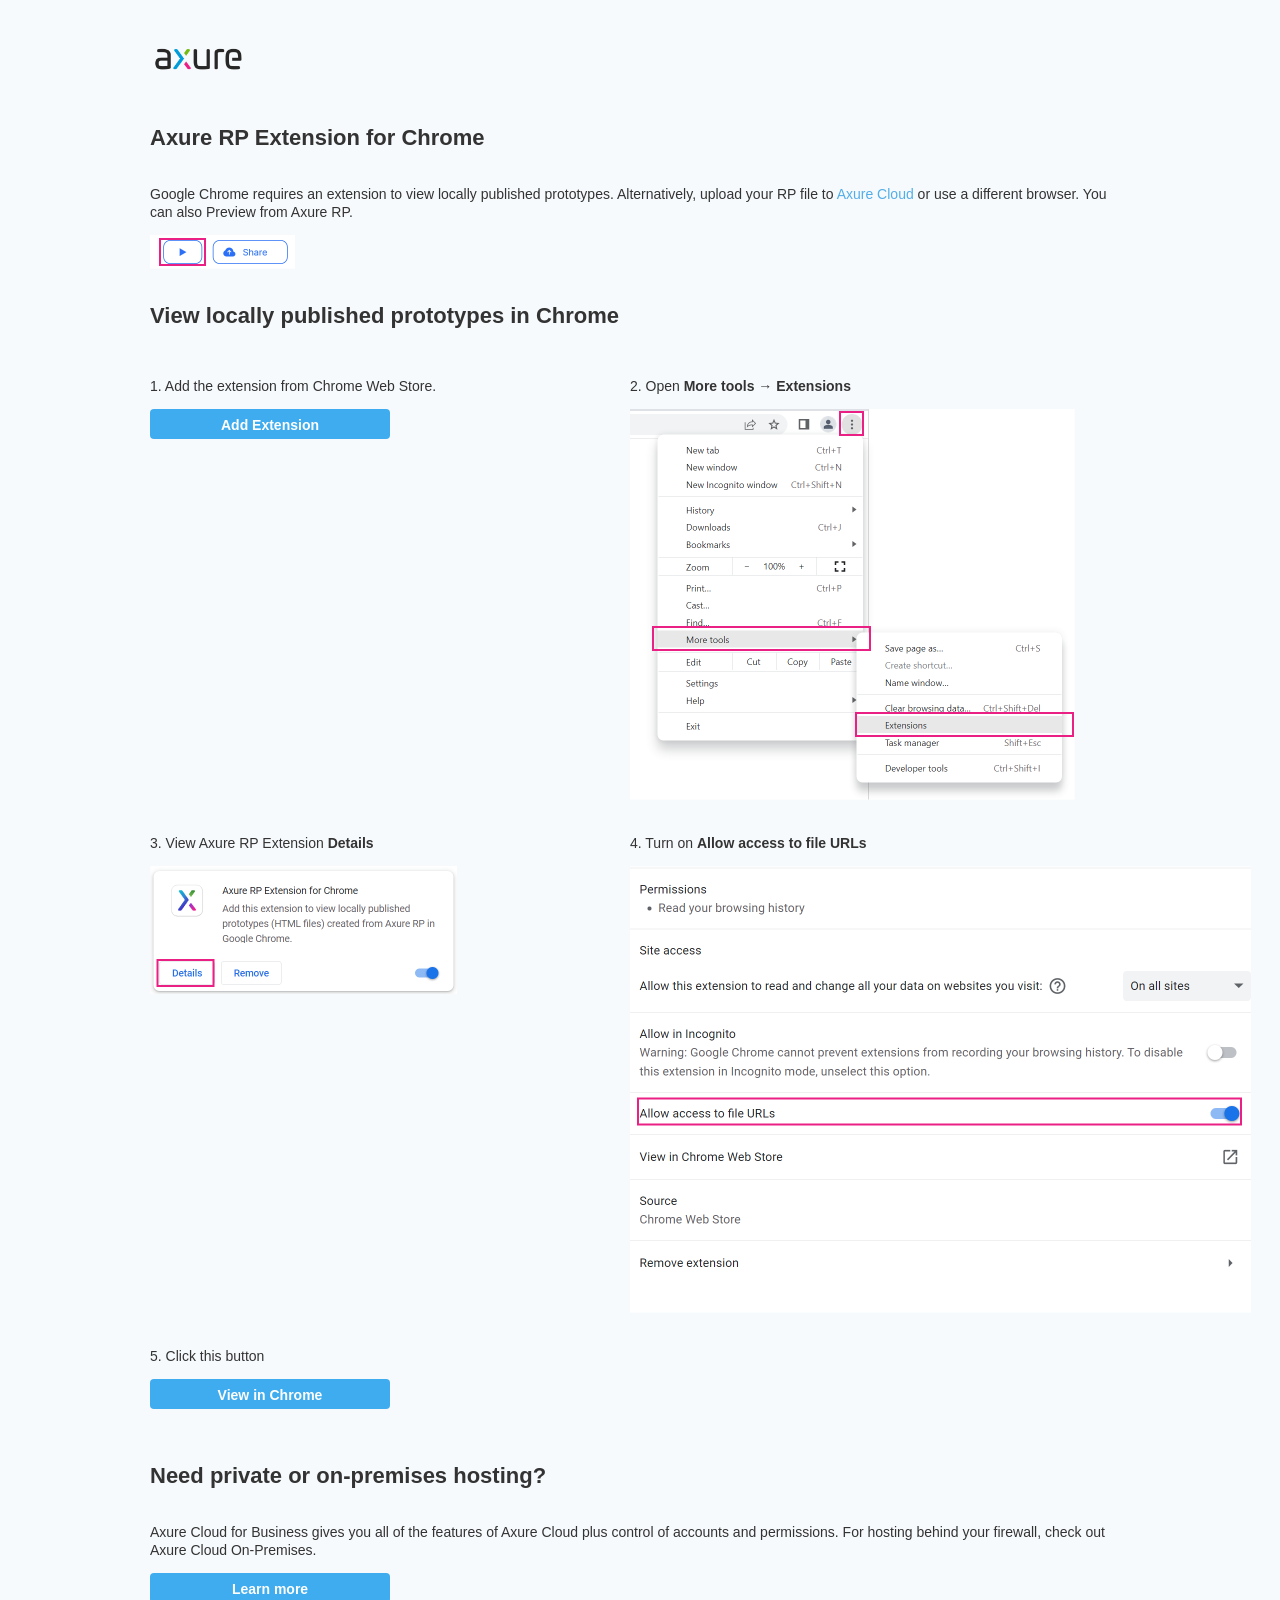
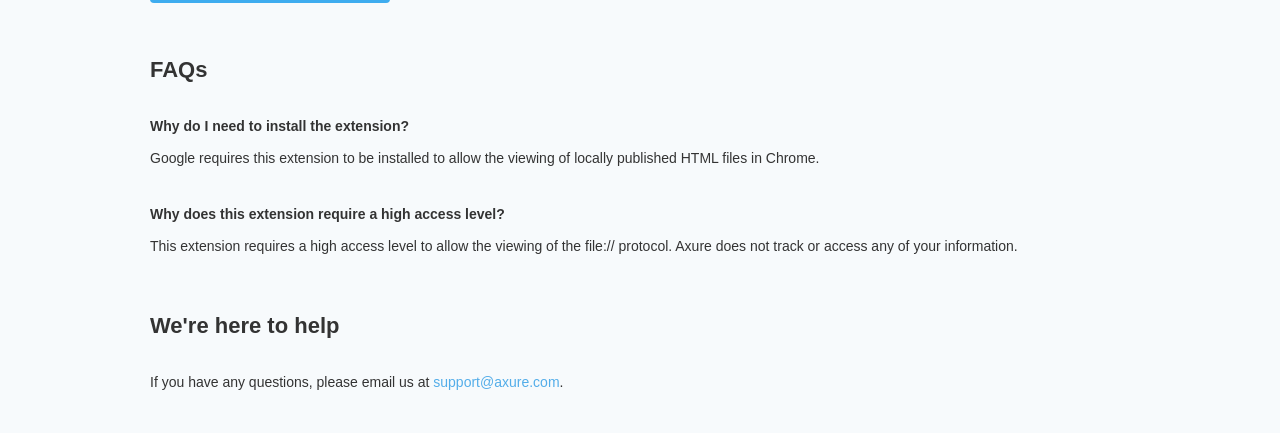
<file: axure/resources/chrome/chrome.html>
﻿<html>
    <head>
        <title>Install the Axure RP Chrome Extension</title>
        <style type="text/css">
            * {
                font-family: "Source Sans Pro", sans-serif;
            }
            body {
                text-align: center;
                background-color: #f7fafc;
                color: #37465e;
            }
            p {
                font-size: 14px;
                line-height: 18px;
                color: #333333;
            }
            div.container {
                width: 980px;
                margin-left: auto;
                margin-right: auto;
                text-align: left;
            }
            a {
                text-decoration: none;
                color: #ffffff;
            }
            .button {
                display: block;
                width: 240px;
                height: 30px;
                padding: 2px 8px 2px 8px;
                border-radius: 4px;
                background-color: #3eacef;
                box-sizing: border-box;
                font-family: "Source Sans Pro SemiBold", "Source Sans Pro", sans-serif;
                font-weight: 600;
                color: #ffffff;
                text-align: center;
                font-size: 14px;
                line-height: 28px;
            }
            a:hover.button {
                background-color: #1482c5;
            }
            div.left {
                width: 400px;
                float: left;
                margin-right: 80px;
            }
            div.right {
                width: 400px;
                float: left;
            }
            div.buttonContainer {
                text-align: center;
            }
            .header {
                font-size: 22px;
                color: #333333;
                line-height: 50px;
                font-weight: bold;
            }
        </style>
    </head>
    <body>
        <div class="container">
            <br />
            <br />
            <img src="axure_logo.png" alt="axure" style="width: 100px" />
            <br />
            <br />
            <p class="header">
                Axure RP Extension for Chrome
            </p>
            <p>
                Google Chrome requires an extension to view locally published prototypes. Alternatively, upload your RP file to <a href="https://www.axure.cloud" style="color: #53ADE9">Axure Cloud</a> or use a different browser. You can also Preview from Axure RP.
</p>
            <img src="preview-rp.png" alt="preview" />
            <p class="header">
                View locally published prototypes in Chrome
            </p>
            <div class="left">
                <p>
                    1. Add the extension from Chrome Web Store.
                </p>
                <div class="buttonContainer">
                    <a class="button" href="https://chrome.google.com/webstore/detail/dogkpdfcklifaemcdfbildhcofnopogp"
                       target="_blank">Add Extension</a>
                </div>
            </div>
            <div class="right">
                <p>
                    2. Open <b>More tools → Extensions</b>
                </p>
                <img src="extensions.png" alt="extensions" />
            </div>
            <div style="clear: both; height: 20px;">&nbsp;</div>
            <div class="left">
                <p>
                    3. View Axure RP Extension <b>Details</b>
                </p>
                <img src="details.png" alt="extension details" />
            </div>
            <div class="right">
                <p>
                    4. Turn on <b>Allow access to file URLs</b>
                </p>
                <img src="allow-access.png" alt="allow access" />
            </div>
            <div style="clear: both; height: 20px;">&nbsp;</div>
            <div class="left">
                <p>
                    5. Click this button
                </p>
                <div class="buttonContainer">
                    <a class="button" href="../../start.html">View in Chrome</a>
                </div>
            </div>
            <div style="clear: both; height: 20px;">
            </div>
            <p class="header">
                Need private or on-premises hosting?
            </p>
            <p>
                Axure Cloud for Business gives you all of the features of Axure Cloud plus control of accounts and permissions. For hosting behind your firewall, check out Axure Cloud On-Premises.
            </p>
            <div class="buttonContainer">
                <a class="button" href="https://www.axure.com/axure-cloud#hosted">Learn more</a>
            </div>
            <div style="clear: both; height: 20px;"></div>
            <p class="header">
                FAQs
            </p>
            <p><b>Why do I need to install the extension?</b></p>
            <p>
                Google requires this extension to be installed to allow the viewing of locally published HTML files in Chrome.
            </p>
            <div style="clear: both; height: 10px;"></div>
            <p>
                <b>Why does this extension require a high access level?</b>
            </p>
            <p>
                This extension requires a high access level to allow the viewing of the file:// protocol. Axure does not track or access any of your information.
            </p>
            <div style="clear: both; height: 10px;"></div>
            <p class="header">
                We're here to help
            </p>
            <p>
                If you have any questions, please email us at <a href="mailto:support@axure.com" style="color: #53ADE9">support@axure.com</a>.
            </p>
            <div style="clear: both; height: 20px;"></div>
        </div>
    </body>
</html>
</file>
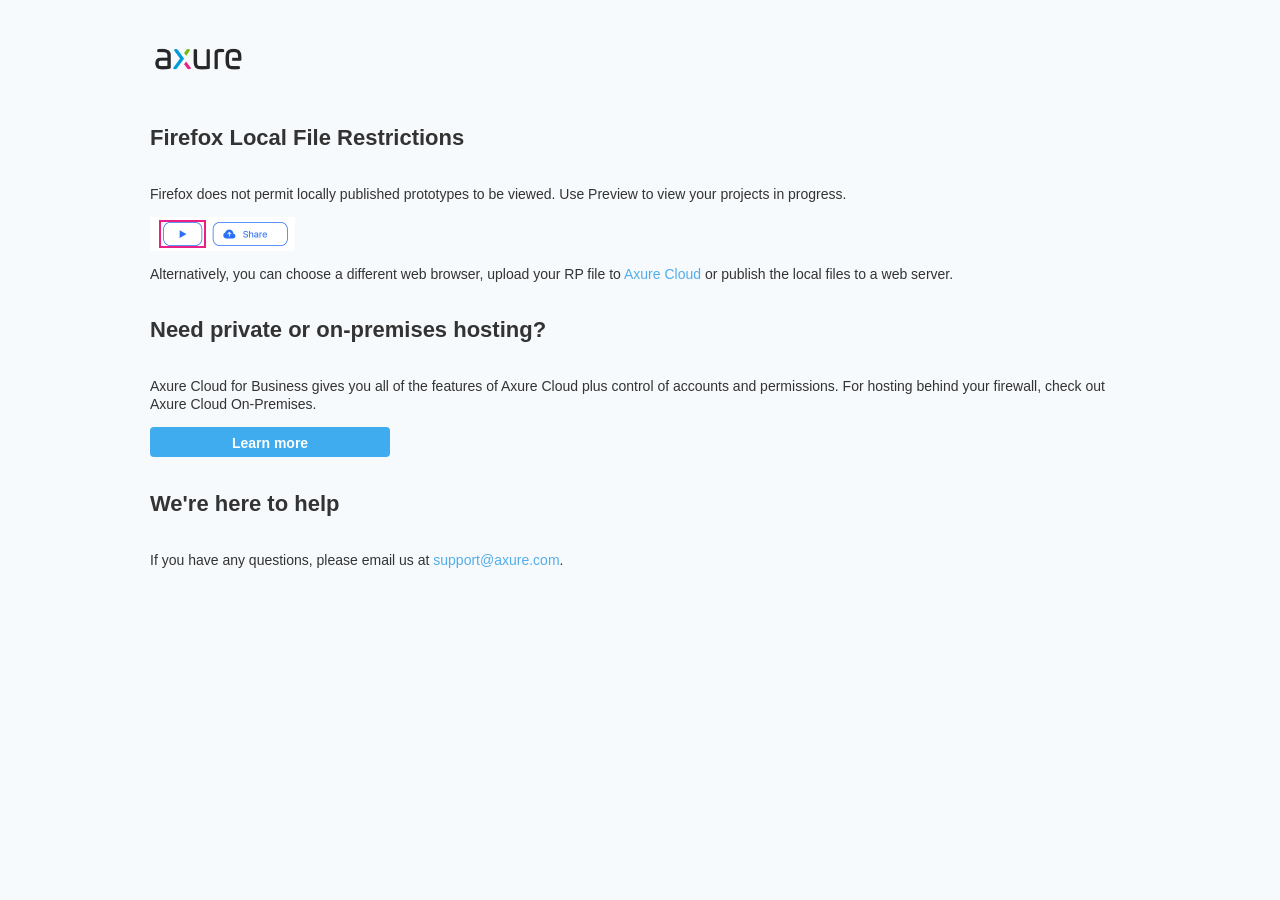
<file: axure/resources/chrome/firefox.html>
<html>
<head>
    <title>Axure RP - Firefox Local File Restrictions</title>
        <style type="text/css">
            * {
                font-family: "Source Sans Pro", sans-serif;
            }

            body {
                text-align: center;
                background-color: #f7fafc;
                color: #37465e;
            }

            p {
                font-size: 14px;
                line-height: 18px;
                color: #333333;
            }

            div.container {
                width: 980px;
                margin-left: auto;
                margin-right: auto;
                text-align: left;
            }

            a {
                text-decoration: none;
                color: #ffffff;
            }

            .button {
                display: block;
                width: 240px;
                height: 30px;
                padding: 2px 8px 2px 8px;
                border-radius: 4px;
                background-color: #3eacef;
                box-sizing: border-box;
                font-family: "Source Sans Pro SemiBold", "Source Sans Pro", sans-serif;
                font-weight: 600;
                color: #ffffff;
                text-align: center;
                font-size: 14px;
                line-height: 28px;
            }

            a:hover.button {
                background-color: #1482c5;
            }

            div.buttonContainer {
                text-align: center;
            }

            .header {
                font-size: 22px;
                color: #333333;
                line-height: 50px;
                font-weight: bold;
            }
        </style>
    </head>
    <body>
        <div class="container">
            <br />
            <br />
            <img src="axure_logo.png" alt="axure" style="width: 100px" />
            <br />
            <br />
            <p class="header">
                Firefox Local File Restrictions
            </p>
            <p>
                Firefox does not permit locally published prototypes to be viewed. Use Preview to view your projects in progress.
            </p>
            <img src="preview-rp.png" alt="preview" />
            <p>
                Alternatively,  you can choose a different web browser, upload your RP file to <a href="https://app.axure.cloud" style="color: #53ADE9">Axure Cloud</a> or publish the local files to a web server.
            </p>
            <p class="header">
                Need private or on-premises hosting?
            </p>
            <p>
                Axure Cloud for Business gives you all of the features of Axure Cloud plus control of accounts and permissions. For hosting behind your firewall, check out Axure Cloud On-Premises.
            </p>
            <div class="buttonContainer">
                <a class="button" href="https://www.axure.com/axure-cloud#hosted">Learn more</a>
            </div>
            <p class="header">
                We're here to help
            </p>
            <p>
                If you have any questions, please email us at <a href="mailto:support@axure.com" style="color: #53ADE9 ">support@axure.com</a>.
            </p>
            <div style="clear: both; height: 20px;"></div>
        </div>
    </body>
</html>
</file>
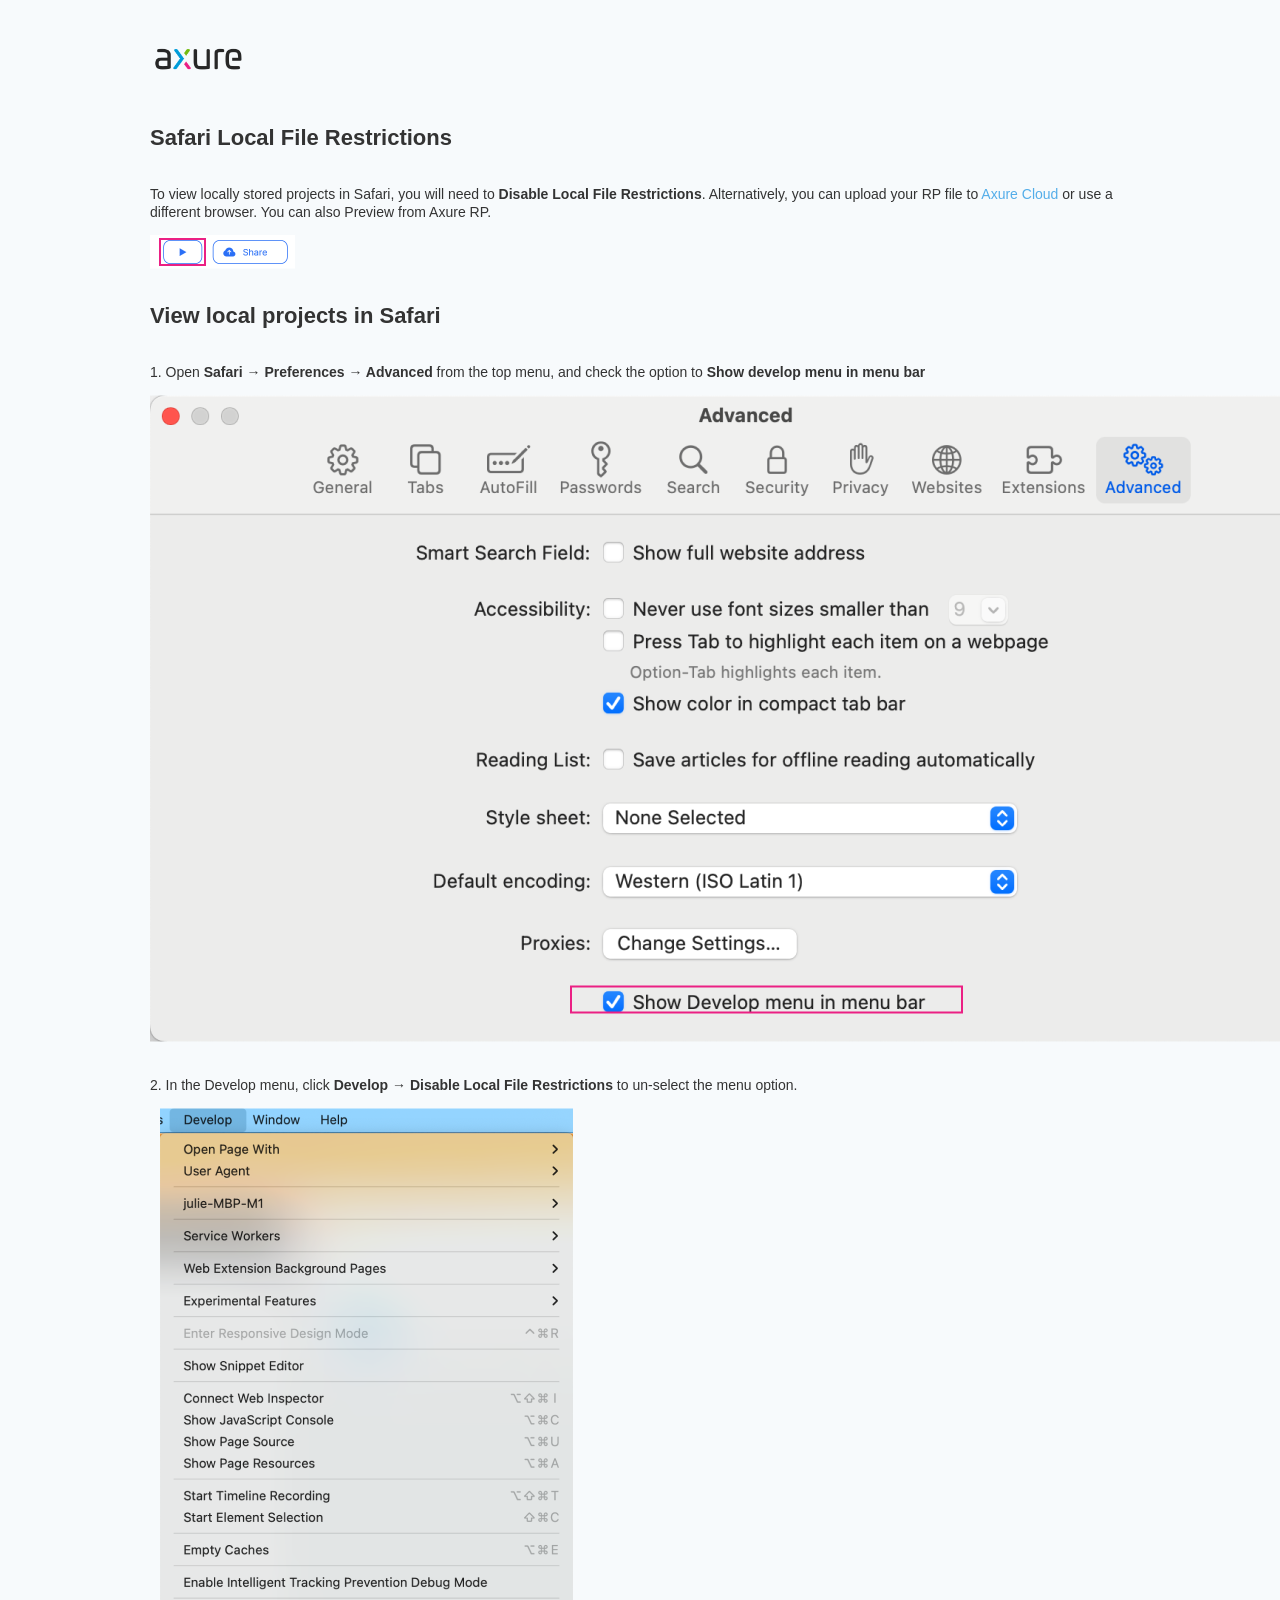
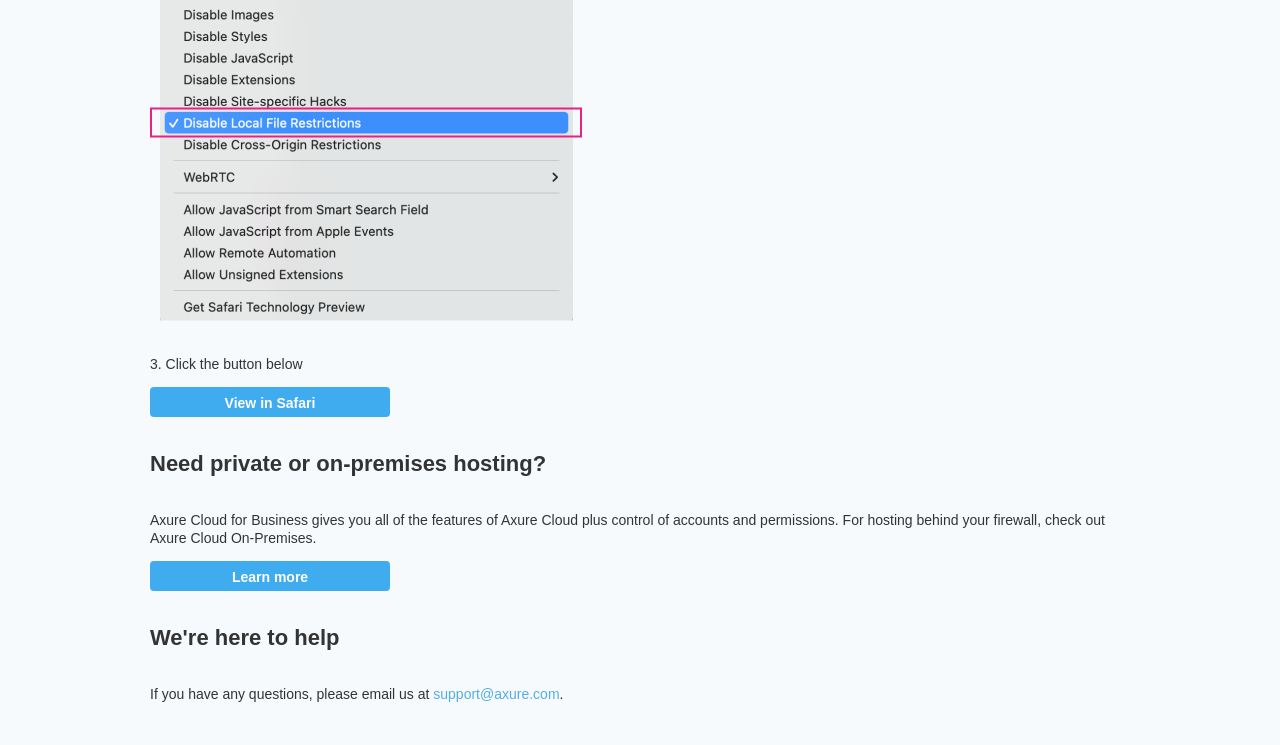
<file: axure/resources/chrome/safari.html>
﻿<html>
    <head>
        <title>Axure RP - Safari Local File Restrictions</title>
        <style type="text/css">
            * {
                font-family: "Source Sans Pro", sans-serif;
            }

            body {
                text-align: center;
                background-color: #f7fafc;
                color: #37465e;
            }

            p {
                font-size: 14px;
                line-height: 18px;
                color: #333333;
            }

            div.container {
                width: 980px;
                margin-left: auto;
                margin-right: auto;
                text-align: left;
            }

            a {
                text-decoration: none;
                color: #ffffff;
            }

            .button {
                display: block;
                width: 240px;
                height: 30px;
                padding: 2px 8px 2px 8px;
                border-radius: 4px;
                background-color: #3eacef;
                box-sizing: border-box;
                font-family: "Source Sans Pro SemiBold", "Source Sans Pro", sans-serif;
                font-weight: 600;
                color: #ffffff;
                text-align: center;
                font-size: 14px;
                line-height: 28px;
            }

            a:hover.button {
                background-color: #1482c5;
            }

            div.buttonContainer {
                text-align: center;
            }

            .header {
                font-size: 22px;
                color: #333333;
                line-height: 50px;
                font-weight: bold;
            }
        </style>
    </head>
    <body>
        <div class="container">
            <br />
            <br />
            <img src="axure_logo.png" alt="axure" style="width: 100px" />
            <br />
            <br />
            <p class="header">
                Safari Local File Restrictions
            </p>
            <p>
                To view locally stored projects in Safari, you will need to <b>Disable Local File Restrictions</b>. Alternatively,
                you can upload your RP file to <a href="https://www.axure.cloud" style="color: #53ADE9">Axure Cloud</a> or use a different browser. You can also Preview from Axure RP.
            </p>
            <img src="preview-rp.png" alt="preview" />
            <p class="header">
                View local projects in Safari
            </p>
            <div>
                <p>
                    1. Open <b>Safari → Preferences → Advanced</b> from the top menu, and check the option to <b>Show develop menu in menu bar</b>
                </p>
                <img src="safari_advanced.png" alt="advanced" />
            </div>
            <div style="clear: both; height: 20px;">&nbsp;</div>
            <div class="">
                <p>
                    2. In the Develop menu, click <b>Develop → Disable Local File Restrictions</b> to un-select the menu option.
                </p>
                <img src="safari_restrictions.png" alt="extensions" />
            </div>
            <div style="clear: both; height: 20px;">&nbsp;</div>
            <p>
                3. Click the button below
            </p>
            <div class="buttonContainer">
                <a class="button" href="../../start.html">View in Safari</a>
            </div>
            <p class="header">
                Need private or on-premises hosting?
            </p>
            <p>
                Axure Cloud for Business gives you all of the features of Axure Cloud plus control of accounts and permissions. For hosting behind your firewall, check out Axure Cloud On-Premises.
            </p>
            <div class="buttonContainer">
                <a class="button" href="https://www.axure.com/axure-cloud#hosted">Learn more</a>
            </div>
            <p class="header">
                We're here to help
            </p>
            <p>
                If you have any questions, please email us at <a href="mailto:support@axure.com" style="color: #53ADE9 ">support@axure.com</a>.
            </p>
            <div style="clear: both; height: 20px;"></div>
        </div>
    </body>
</html>
</file>
